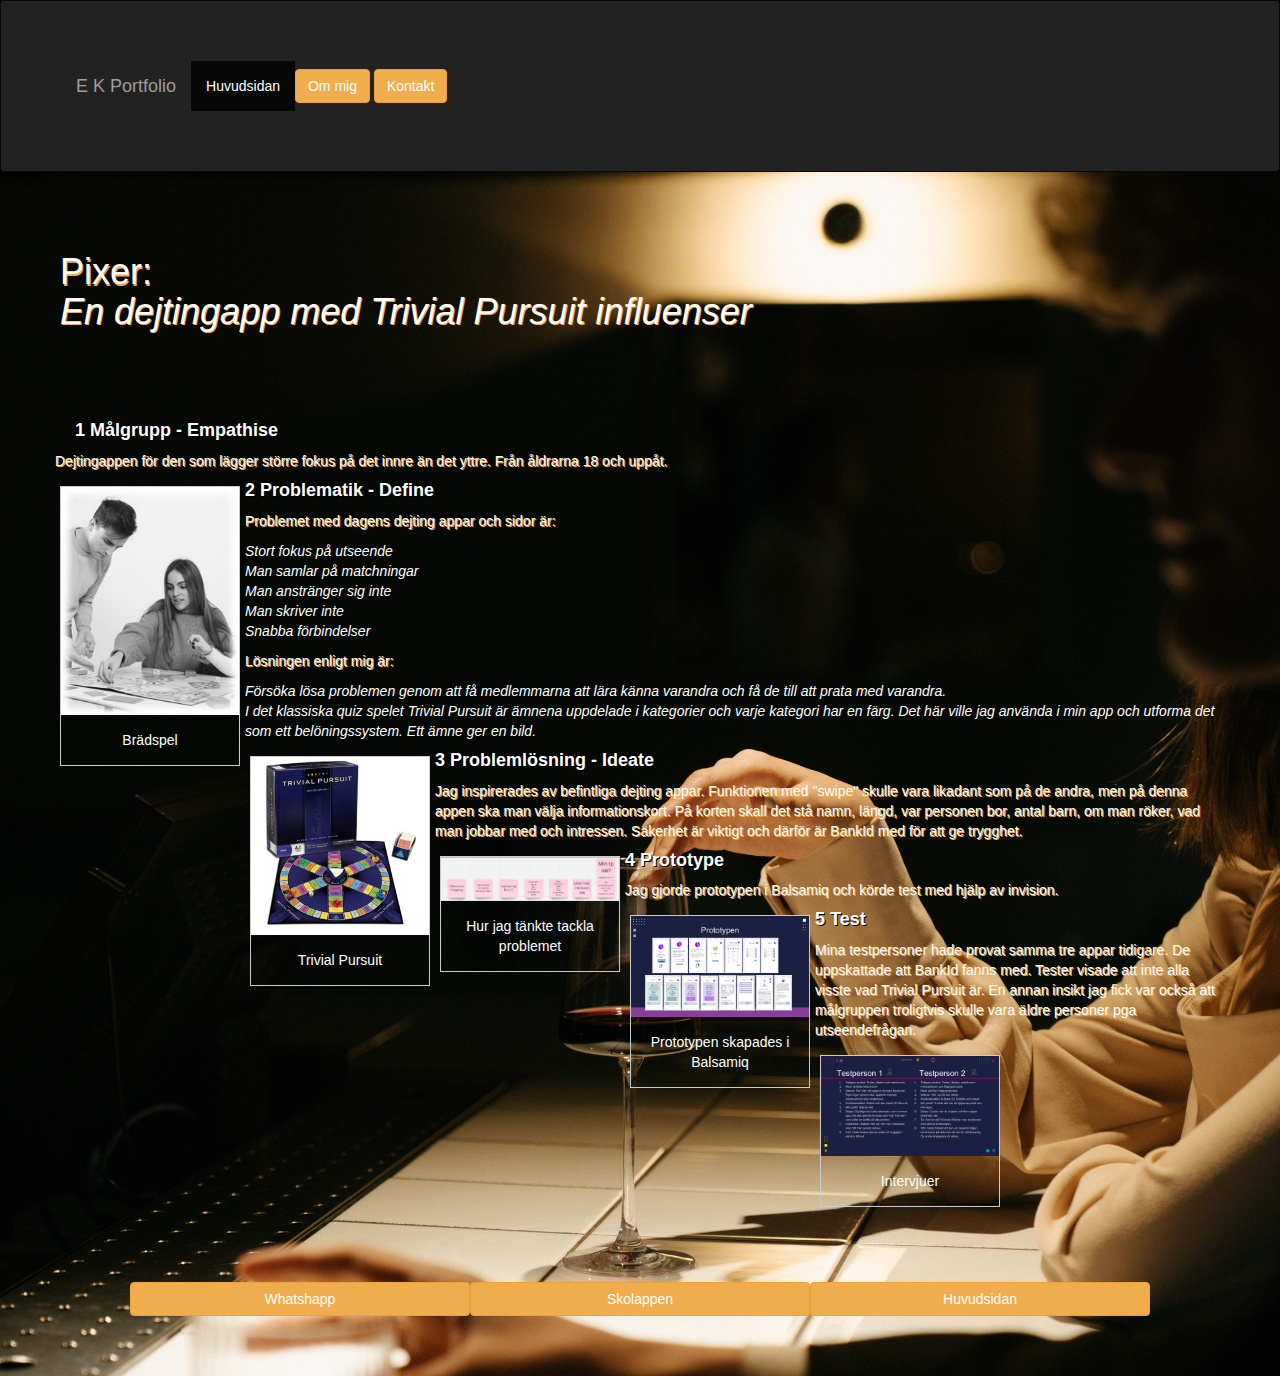
<file: dejting.html>
<!doctype html>
<html lang="en">

  <head>
    <meta charset="UTF-8">
	<meta http-equiv="X-UA-Compatible" content="IE=edge,chrome=1">
	<meta name="viewport" content="width=device-width, initial-scale=1">

	<link href="https://cdn.jsdelivr.net/npm/bootstrap@5.0.0-beta1/dist/css/bootstrap.min.css" rel="stylesheet" integrity="sha384-giJF6kkoqNQ00vy+HMDP7azOuL0xtbfIcaT9wjKHr8RbDVddVHyTfAAsrekwKmP1" crossorigin="anonymous">
	<link rel="stylesheet" href="https://maxcdn.bootstrapcdn.com/bootstrap/3.4.1/css/bootstrap.min.css">
	<link href="css/dejting.css" rel="stylesheet">
	
	<div style="background-image: url('img/dejting.jpg');">
  
	<link rel="shortcut icon" type="image/png" href="img/ux.png">

	<title>Pixer</title>
	
  </head>
  
  <body>
  
    <nav class="navbar navbar-inverse">
  <div class="container-fluid">
    <div class="navbar-header">
      <a class="navbar-brand" href="#">E K Portfolio</a>
    </div>
    <ul class="nav navbar-nav">
      <li class="active"><a href="index.html">Huvudsidan</a></li>
    </ul>
    <a href="ommig.html" class="btn btn-warning navbar-btn">Om mig</a>
	<a href="index.html#kontakt" class="btn btn-warning navbar-btn">Kontakt</a>
  </div>
</nav>
  
		<header>
			<h1>Pixer:<i><p>En dejtingapp med Trivial Pursuit influenser</p></i></h1>
		</header>
		
<div class="container">
		<div class="row">
			<div class="col-8" style="background-color: none;">
				<h4><b>1 Målgrupp - Empathise</b></h4>
				<p>Dejtingappen för den som lägger större fokus på det innre än det yttre. Från åldrarna 18 och uppåt.</p>
			</div>
			
			<div class="col-4">
				<div class="gallery">
					<a target="_blank" href="img/date.jpg">
						<img src="img/date.jpg" alt="Date" width="600" height="400">
					</a>
					<div class="desc">Brädspel</div>
				</div>
			</div>
			
			
			<div class="col-8" style="background-color: none;">
				<h4><b>2 Problematik - Define</b></h4>
				<p>
				Problemet med dagens dejting appar och sidor är:
				<i><li>Stort fokus på utseende</li>
				<li>Man samlar på matchningar</li>
				<li>Man anstränger sig inte</li>
				<li>Man skriver inte</li>
				<li>Snabba förbindelser</li></i>
				</p>
				<p>Lösningen enligt mig är:
				<i><li>Försöka lösa problemen genom att få medlemmarna att lära känna varandra och få de till att  prata med varandra.</li>
				<li>I det klassiska quiz spelet Trivial Pursuit är ämnena uppdelade i kategorier och varje kategori har en färg. Det här ville jag använda i min app och utforma det som ett belöningssystem. Ett ämne ger en bild.</li></i>

				</p>
				</div>
		
			<div class="col-4">
				<div class="gallery">
					<a target="_blank" href="img/tp.jpg">
					<img src="img/tp.jpg" alt="Trivial Pursuit" width="600" height="400">
					</a>
					<div class="desc">Trivial Pursuit</div>
				</div>
			</div>
		
		
			<div class="col-8">
				<h4><b>3 Problemlösning - Ideate</b></h4>
				<p>Jag inspirerades av befintliga dejting appar. Funktionen med "swipe" skulle vara likadant som på de andra, men på denna appen ska man välja informationskort. På korten skall det stå namn, längd, var personen bor, antal barn, om man röker, vad man jobbar med och intressen. Säkerhet är viktigt och därför är BankId med för att ge trygghet. </p>
				</div>

			<div class="col-4">
				<div class="gallery">
					<a target="_blank" href="img/problem.png">
					<img src="img/problem.png" alt="Storyline" width="600" height="400">
					</a>
					<div class="desc">Hur jag tänkte tackla problemet</div>
				</div>
			</div>
		
			<div class="col-8">
				<h4><b>4 Prototype</b></h4>
				<p>Jag gjorde prototypen i Balsamiq och körde test med hjälp av invision. </p>
				</div>

			<div class="col-4">
				<div class="gallery">
					<a target="_blank" href="img/prototyppixer.png">
					<img src="img/prototyppixer.png" alt="Prototypen" width="600" height="400">
					</a>
					<div class="desc">Prototypen skapades i Balsamiq</div>
				</div>
			</div>
			
			<div class="col-8">
				<h4><b>5 Test</b></h4>
				<p>Mina testpersoner hade provat samma tre appar tidigare. De uppskattade att BankId fanns med. Tester visade att inte alla visste vad Trivial Pursuit är. En annan insikt jag fick var också att målgruppen troligtvis skulle vara äldre personer pga utseendefrågan.</p>
				</div>
			
			<div class="col-4">
				<div class="gallery">
					<a target="_blank" href="img/testpixer.png">
					<img src="img/testpixer.png" alt="Intervju" width="600" height="400">
					</a>
					<div class="desc">Intervjuer</div>
				</div>
			</div>
   </div>
    
  <section>
  </section>
  
  <nav>
  <div class="btn-group-justified">
			<a href="ensamhet.html" class="btn btn-warning">Whatshapp</a>
			<a href="skola.html" class="btn btn-warning">Skolappen</a>
			<a href="index.html" class="btn btn-warning">Huvudsidan</a>
		</div>
  </nav>
  
  
   <footer>
  </footer>
  
    <script src="https://cdn.jsdelivr.net/npm/bootstrap@5.0.0-beta1/dist/js/bootstrap.bundle.min.js" integrity="sha384-ygbV9kiqUc6oa4msXn9868pTtWMgiQaeYH7/t7LECLbyPA2x65Kgf80OJFdroafW" crossorigin="anonymous"></script>
	
	<script src="https://ajax.googleapis.com/ajax/libs/jquery/3.5.1/jquery.min.js"></script>
	<script src="https://maxcdn.bootstrapcdn.com/bootstrap/3.4.1/js/bootstrap.min.js"></script>
   
   </body>
</html>
</file>
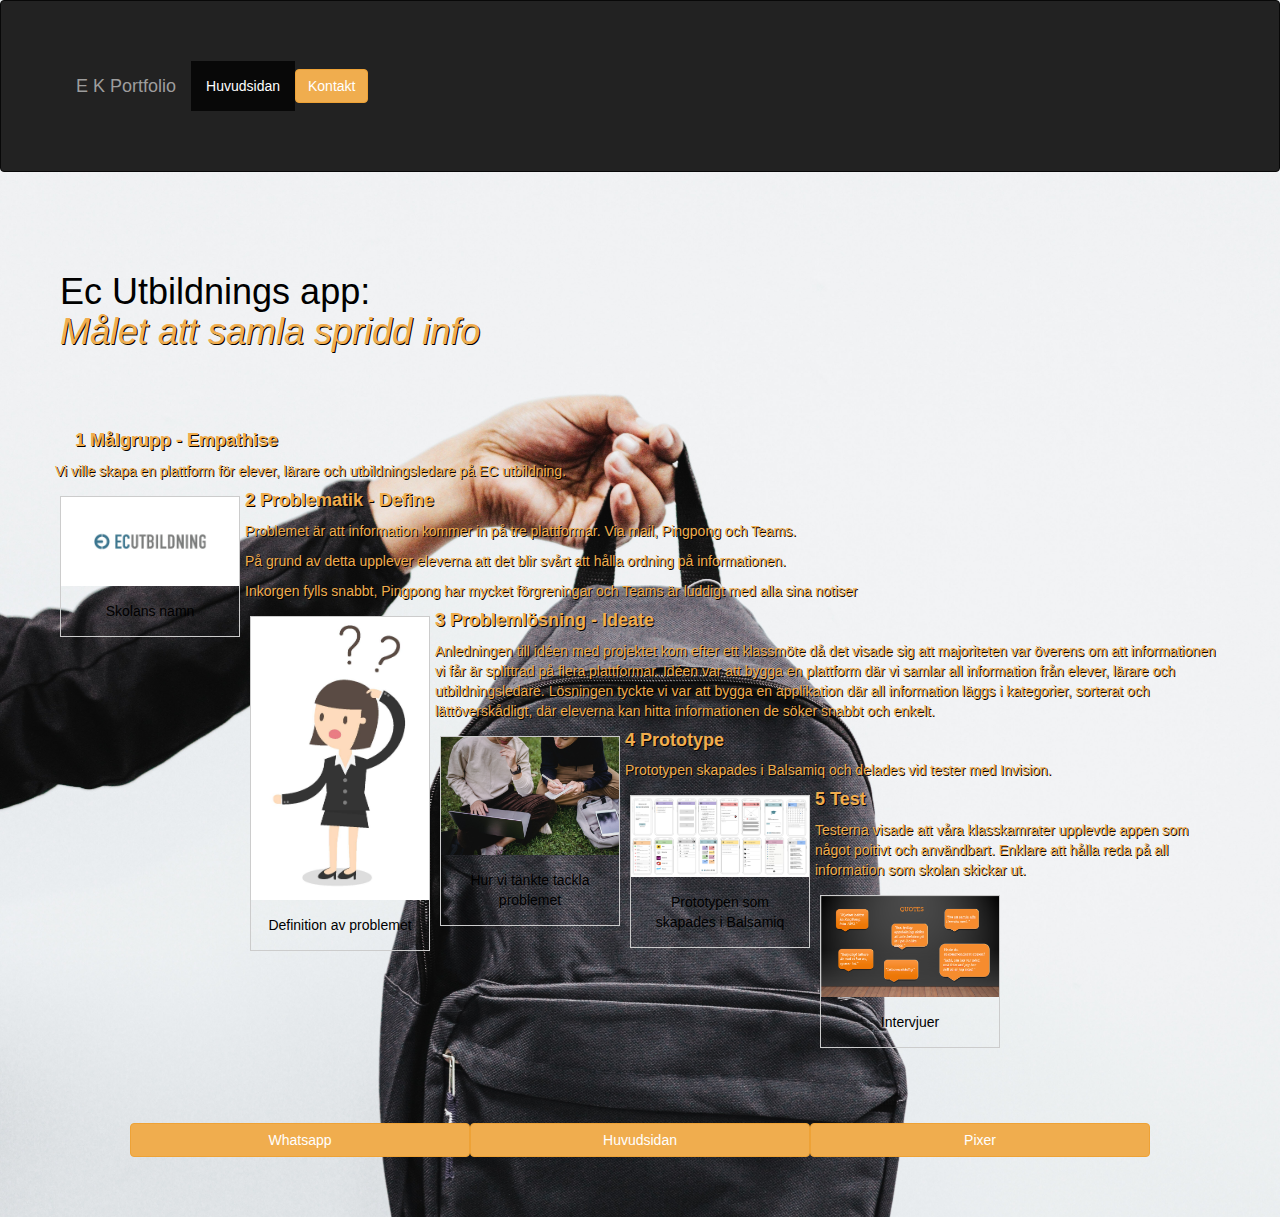
<file: skola.html>
<!doctype html>
<html lang="en">

  <head>
    <meta charset="UTF-8">
	<meta http-equiv="X-UA-Compatible" content="IE=edge,chrome=1">
	<meta name="viewport" content="width=device-width, initial-scale=1">

	<link href="https://cdn.jsdelivr.net/npm/bootstrap@5.0.0-beta1/dist/css/bootstrap.min.css" rel="stylesheet" integrity="sha384-giJF6kkoqNQ00vy+HMDP7azOuL0xtbfIcaT9wjKHr8RbDVddVHyTfAAsrekwKmP1" crossorigin="anonymous">
	<link rel="stylesheet" href="https://maxcdn.bootstrapcdn.com/bootstrap/3.4.1/css/bootstrap.min.css">
	<link href="css/skola.css" rel="stylesheet">
	
	<div style="background-image: url('img/skola.jpg');">
  
	<link rel="shortcut icon" type="image/png" href="img/ux.png">

	<title>Whatshapp</title>
	
  </head>
  
  <body>
  
  <nav class="navbar navbar-inverse">
  <div class="container-fluid">
    <div class="navbar-header">
      <a class="navbar-brand" href="#">E K Portfolio</a>
    </div>
    <ul class="nav navbar-nav">
      <li class="active"><a href="index.html">Huvudsidan</a></li>
    </ul>
   
	<a href="index.html#kontakt" class="btn btn-warning navbar-btn">Kontakt</a>

  </div>
</nav>

		<header>
			<h1>Ec Utbildnings app:<i><p>Målet att samla spridd info</p></i></h1>
		</header>
		
<div class="container">
		<div class="row">
			<div class="col-8" style="background-color: none;">
				<h4><b>1 Målgrupp - Empathise</b></h4>
				<p>Vi ville skapa en plattform för elever, lärare och utbildningsledare på EC utbildning.</p>
			</div>
			
			<div class="col-4">
				<div class="gallery">
					<a target="_blank" href="img/ecutbildning.jpg">
						<img src="img/ecutbildning.jpg" alt="Brainstorm" width="600" height="400">
					</a>
					<div class="desc">Skolans namn</div>
				</div>
			</div>
			
			
			<div class="col-8" style="background-color: none;">
				<h4><b>2 Problematik - Define</b></h4>
				<p>Problemet är att information kommer in på tre plattformar. Via mail, Pingpong och Teams. </p>
				<p>På grund av detta upplever eleverna att det blir svårt att hålla ordning på informationen.</p>
				<p>Inkorgen fylls snabbt, Pingpong har mycket förgreningar och Teams är luddigt med alla sina notiser</p>

			</div>
		
			<div class="col-4">
				<div class="gallery">
					<a target="_blank" href="img/confused-lady.jpg">
					<img src="img/confused-lady.jpg" alt="Frågor" width="600" height="400">
					</a>
					<div class="desc">Definition av problemet</div>
				</div>
			</div>
		
		
			<div class="col-8">
				<h4><b>3 Problemlösning - Ideate</b></h4>
				<p>Anledningen till idéen med projektet kom efter ett klassmöte då det visade sig att majoriteten var överens om att informationen vi får är splittrad på flera plattformar.
				Idéen var att bygga en plattform där vi samlar all information från elever, lärare och utbildningsledare.
				Lösningen tyckte vi var att bygga en applikation där all information läggs i kategorier, sorterat och lättöverskådligt, där eleverna kan hitta informationen de söker snabbt och enkelt.</p>
				</div>

			<div class="col-4">
				<div class="gallery">
					<a target="_blank" href="img/problemec.jpg">
					<img src="img/problemec.jpg" alt="Storyline" width="600" height="400">
					</a>
					<div class="desc">Hur vi tänkte tackla problemet</div>
				</div>
			</div>
		
			<div class="col-8">
				<h4><b>4 Prototype</b></h4>
				<p>Prototypen skapades i Balsamiq och delades vid tester med Invision.</p>
			</div>

			<div class="col-4">
				<div class="gallery">
					<a target="_blank" href="img/prototypec.png">
					<img src="img/prototypec.png" alt="Prototypen" width="600" height="400">
					</a>
					<div class="desc">Prototypen som skapades i Balsamiq</div>
				</div>
			</div>
			
			<div class="col-8">
				<h4><b>5 Test</b></h4>
				<p>Testerna visade att våra klasskamrater upplevde appen som något poitivt och användbart. Enklare att hålla reda på all information som skolan skickar ut.</p>
				</div>
			
			<div class="col-4">
				<div class="gallery">
					<a target="_blank" href="img/testerec.png">
					<img src="img/testerec.png" alt="Intervju" width="600" height="400">
					</a>
					<div class="desc">Intervjuer</div>
				</div>
			</div>
   </div>
    
  <section>
  </section>
  
  <nav>
  <div class="btn-group-justified">
			<a href="ensamhet.html" class="btn btn-warning">Whatsapp</a>
			<a href="index.html" class="btn btn-warning">Huvudsidan</a>
			<a href="dejting.html" class="btn btn-warning">Pixer</a>
		</div>
  </nav>
  
  
   <footer>
  </footer>
  
    <script src="https://cdn.jsdelivr.net/npm/bootstrap@5.0.0-beta1/dist/js/bootstrap.bundle.min.js" integrity="sha384-ygbV9kiqUc6oa4msXn9868pTtWMgiQaeYH7/t7LECLbyPA2x65Kgf80OJFdroafW" crossorigin="anonymous"></script>
	
	<script src="https://ajax.googleapis.com/ajax/libs/jquery/3.5.1/jquery.min.js"></script>
	<script src="https://maxcdn.bootstrapcdn.com/bootstrap/3.4.1/js/bootstrap.min.js"></script>
   
   </body>
</html>
</file>
<file: css/dejting.css>
* {
	padding: 0;
	margin: 0;
	background-image: 'img/night.jpg';
	background-repeat: no-repeat;
	background-size: cover;	
	background-color: auto;
	font-family: 'Poppins', sans-serif;
	background-attachment: fixed;
}


h1 {
	color: white;
	text-shadow: 1px 2px #f0ad4e;
	padding: 60px;
}


h4, h5, h6 {
	color: white;
	text-shadow: 1px 1px black;
	margin-left: 20px;
}


p {
	color: white;
	text-shadow: 1px 1px #f0ad4e;
}

article {
	padding-top: 30px;
	padding-bottom: 30px;
}

section {
	margin-top: 10px;
	margin-bottom: 10px;
}

nav {
	padding: 60px;
}

div.gallery {
  margin: 5px;
  border: 1px solid #ccc;
  float: left;
  width: 180px;
}

div.gallery:hover {
  border: 1px solid #777;
}

div.gallery img {
  width: 100%;
  height: auto;
}

div.desc {
  color: white;
  padding: 15px;
  text-align: center;
}

.container {
	list-style: none;
	color: white;
}

@media only screen and (max-width: 600px)
</file>
<file: css/skola.css>
* {
	padding: 0;
	margin: 0;
	background-image: 'img/night.jpg';
	background-repeat: no-repeat;
	background-size: cover;	
	background-color: auto;
	font-family: 'Poppins', sans-serif;
	background-attachment: fixed;
}


header {
	color: black;
	padding: 60px;
}

header p {
	color: #f0ad4e;
	text-shadow: 1px 1px black;
}

h4, h5, h6 {
	color: #f0ad4e;
	text-shadow: 1px 1px black;
	margin-left: 20px;
}


p {
	color: #f0ad4e;
	text-shadow: 1px 1px black;
}

article {
	padding-top: 30px;
	padding-bottom: 30px;
}

section {
	margin-top: 10px;
	margin-bottom: 10px;
}

nav {
	padding: 60px;
}

div.gallery {
  margin: 5px;
  border: 1px solid #ccc;
  float: left;
  width: 180px;
}

div.gallery:hover {
  border: 1px solid #777;
}

div.gallery img {
  width: 100%;
  height: auto;
}

div.desc {
  color: black;
  padding: 15px;
  text-align: center;
}

@media only screen and (max-width: 600px)
</file>
